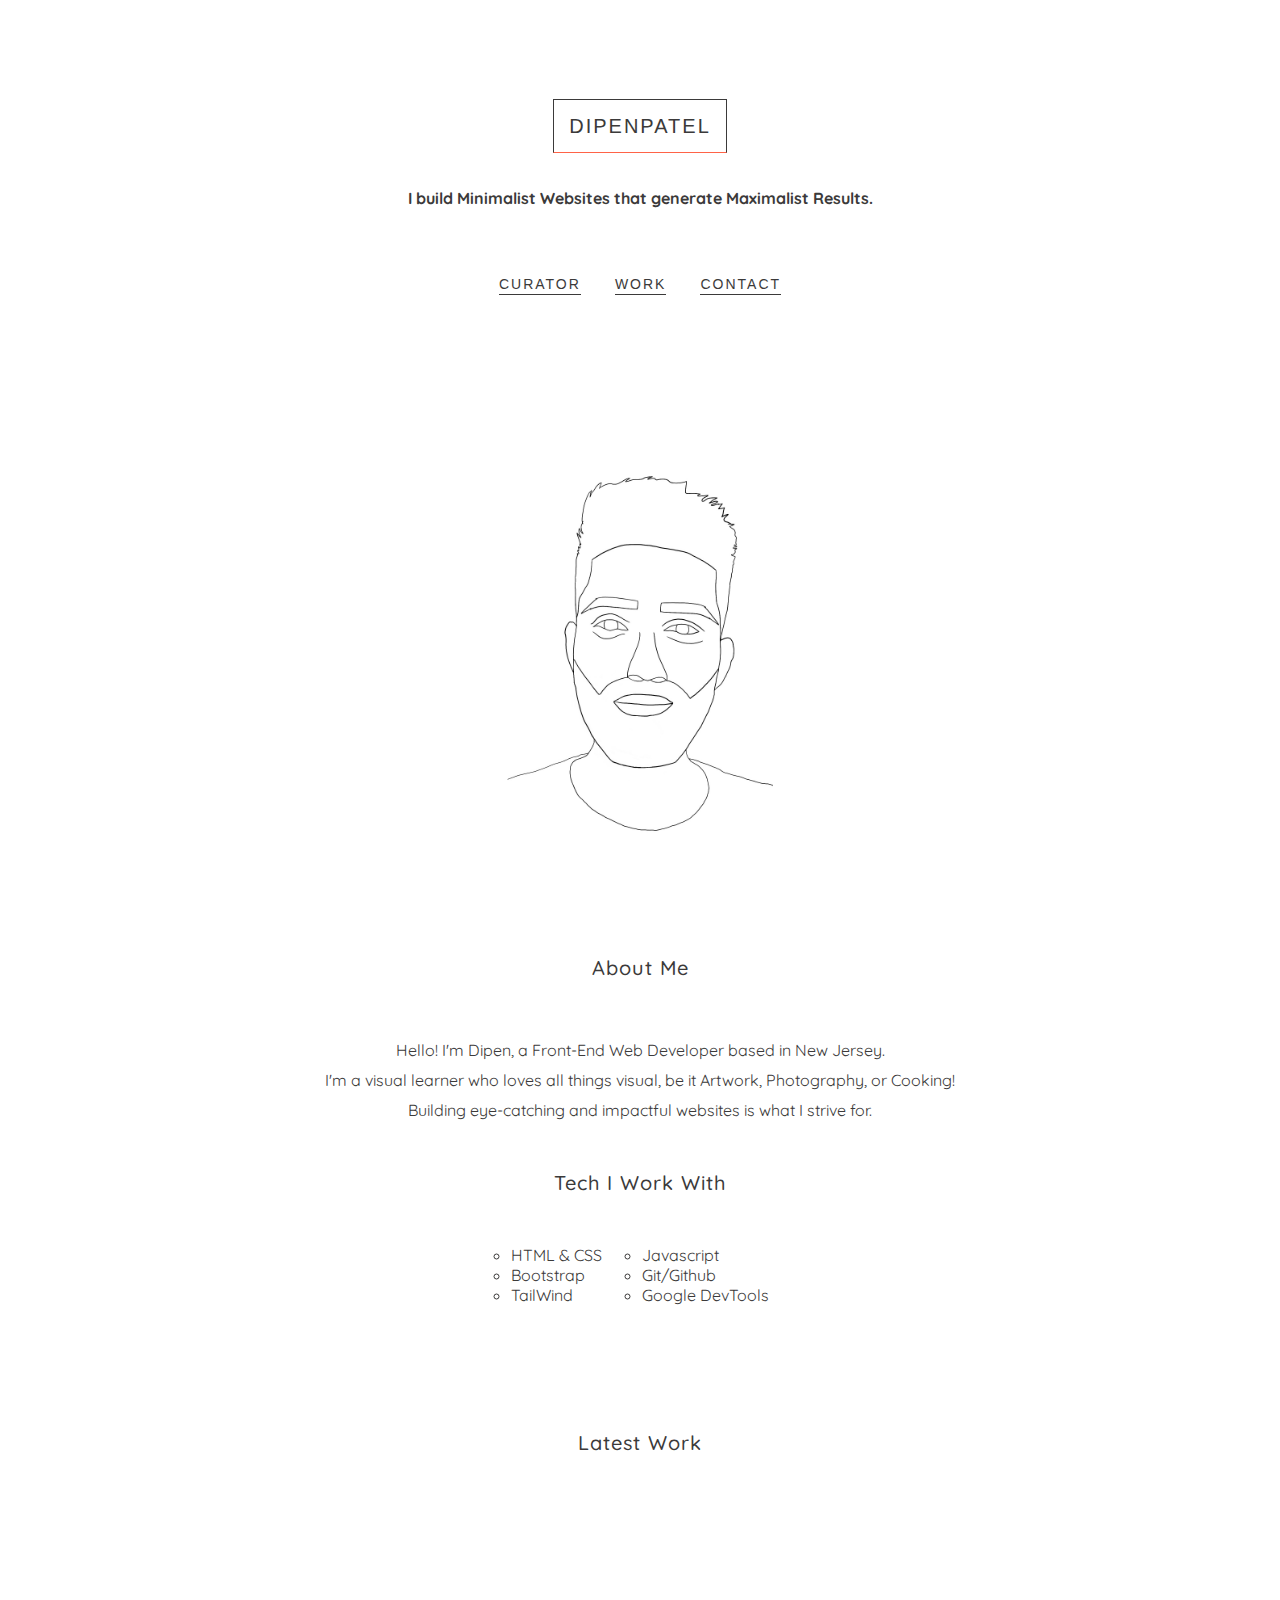
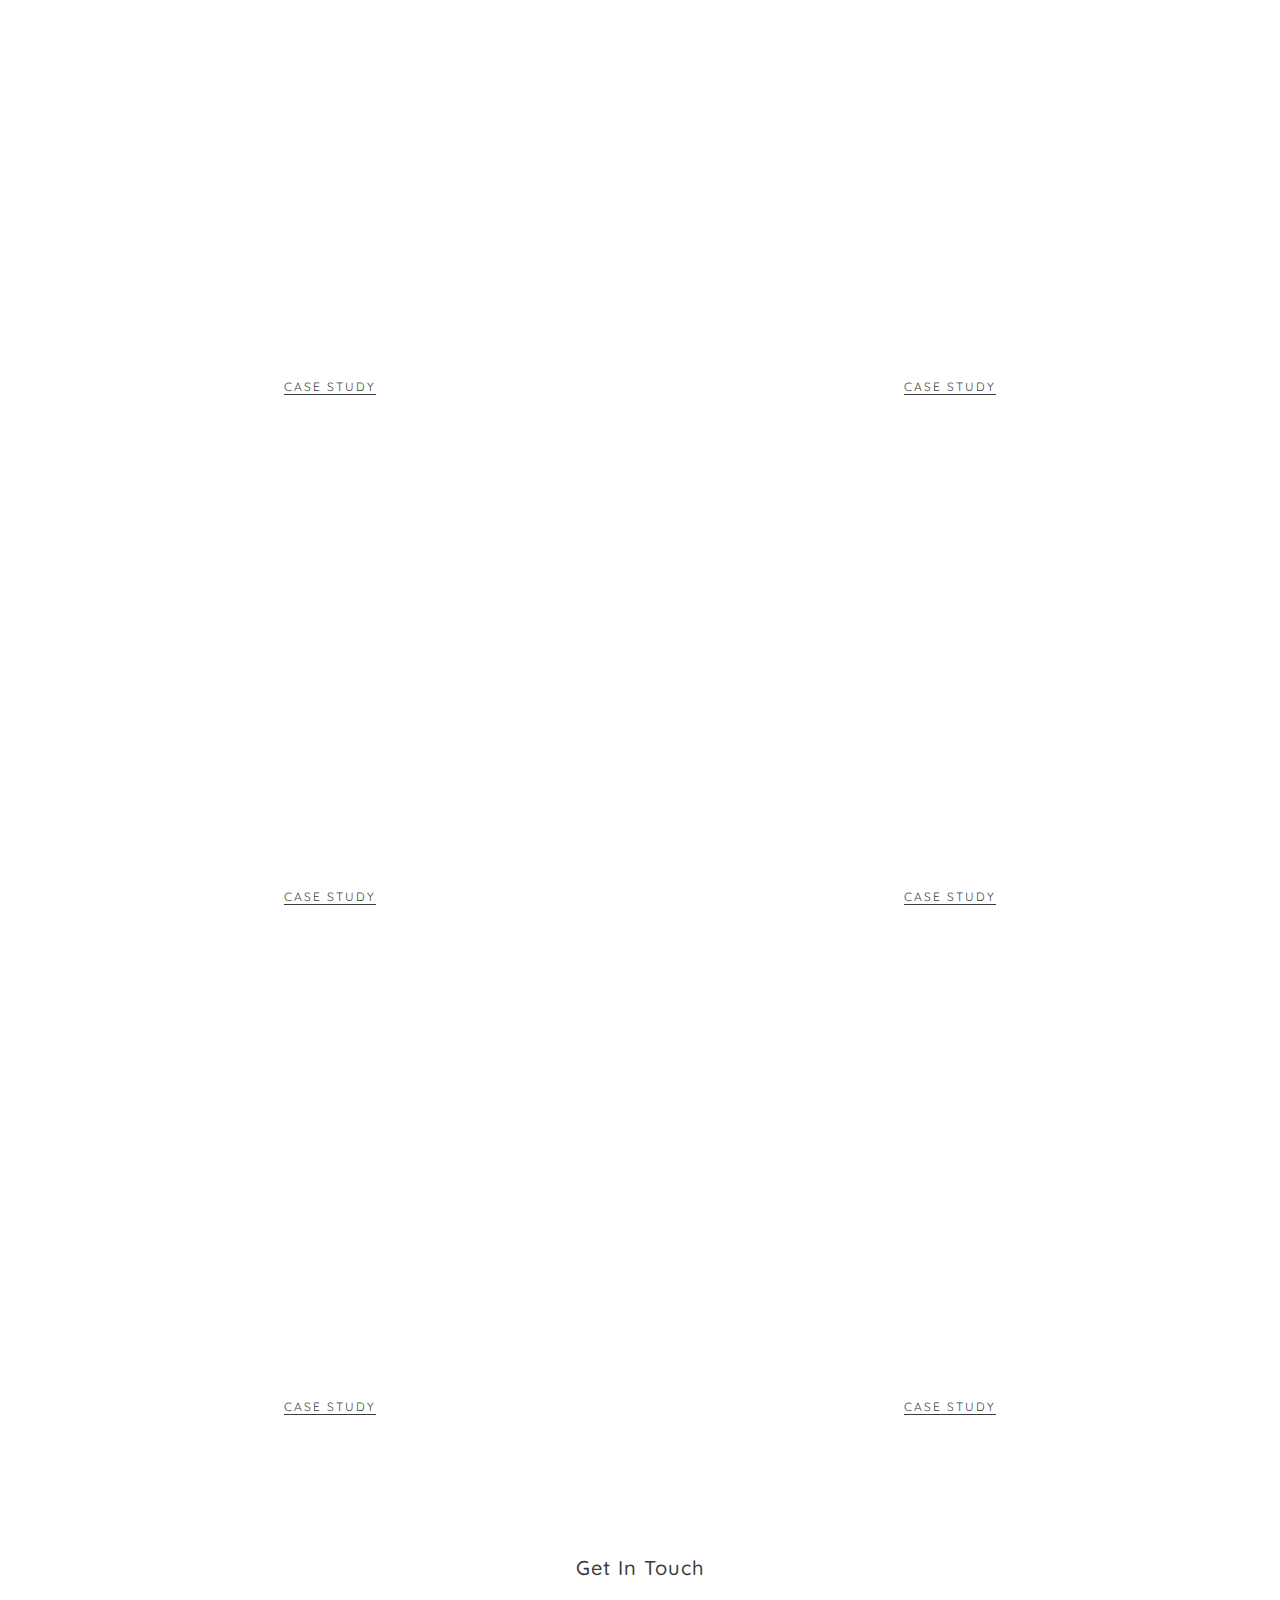
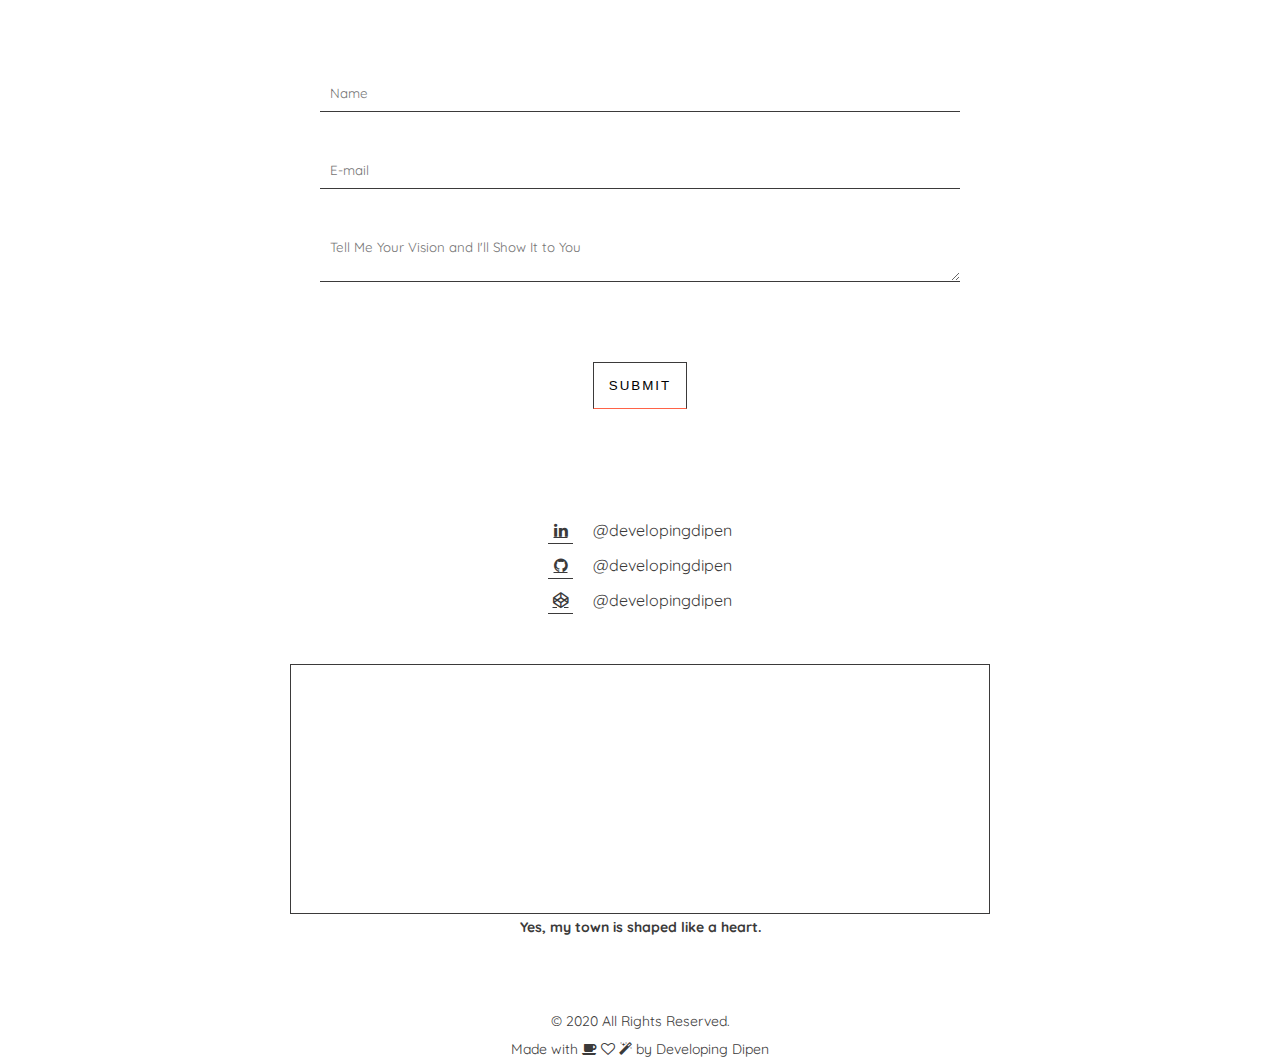
<file: index.html>
<!DOCTYPE html>
<html lang="en">
<head>
    <meta charset="UTF-8">
    <meta name="viewport" content="width=device-width, initial-scale=1.0">
    <meta name="theme-color" content="#fff"/>
    <title>Dipen Patel | Front-End Web Developer</title>

    <meta name="description" content="I build Minimalist Websites that generate Maximalist results."/>
    <link rel="icon" href="Images/DP_Favicon.png">
    <link rel="apple-touch-icon" href="Images/DP_Favicon.png">
    <link rel="manifest" href="manifest.webmanifest">

    <link rel="stylesheet" href="style.css">
    <link rel="stylesheet" href="https://maxcdn.bootstrapcdn.com/font-awesome/4.7.0/css/font-awesome.min.css">

    <link rel="stylesheet" href="https://fonts.googleapis.com/css2?family=Quicksand:wght@400&display=swap">
    <link rel="stylesheet" href="https://cdnjs.cloudflare.com/ajax/libs/animate.css/4.0.0/animate.min.css"/>

  
</head>
<body class="animate__animated animate__fadeIn animate__slower">

        <header>
            <a href="index.html" class="logo">DipenPatel</a>
            <h5>I build Minimalist Websites that generate Maximalist Results.</h5>
        <br>
        </header>
        
        <nav class="main-nav">
            <a href="curator.html" class="navlink">Curator</a>
            <a href="#latest-work" class="navlink">Work</a>
            <a href="#contact" class="navlink">Contact</a>
        </nav>
        
        <section class="about" id="about">
            <div class="row">  
                <div class="column">
                    <img src="Images/Self_Portrait.jpg" alt="Picture of Developer" class="display-picture">
                </div>    
                <div class="column">
                <h4>About Me</h4>
                    <p>Hello! I'm Dipen, a Front-End Web Developer based in New Jersey.</p> 
                    <p>I'm a visual learner who loves all things visual, be it Artwork, Photography, or Cooking!</p>
                    <p>Building eye-catching and impactful websites is what I strive for.</p>
                </div>
                <div class="column">
                <h4>Tech I Work With</h4> 
                    <div class="tools-list-parent">
                        <ul class="tools-list">
                            <li>HTML & CSS</li>
                            <li>Bootstrap</li>
                            <li>TailWind</li>
                        </ul>
                        <ul class="tools-list">
                            <li>Javascript</li>
                            <li>Git/Github</li>
                            <li>Google DevTools</li>
                        </ul>
                    </div>
                </div>
            </div>
        </section>

        <section class="latest-work" id="latest-work">
            <h4>Latest Work</h4>
            <div class= "projects-flex-parent" id="projects"> 
                <div class= "project-child">
                <embed src="https://developingdipen.github.io/Liquid-State/">
                    <img src="Images/Liquid_State.jpg" class="project-tile-image" alt="">
                    <a href="case-study.html#slide-1" rel="noreferrer" class="case-study-link">Case Study</a>
                </div>
        
                <div class= "project-child">
                <embed src="https://developingdipen.github.io/The-Baking-Room/">
                    <img src="Images/The_Baking_Room.jpg" class="project-tile-image" alt="">
                    <a href="case-study.html#slide-2"  rel="noreferrer" class="case-study-link">Case Study</a>
                </div>
        
                <div class= "project-child">
                <embed src="https://developingdipen.github.io/The-Gallery/">
                    <img src="Images/The_Gallery.jpg" class="project-tile-image" alt="">
                    <a href="case-study.html#slide-3"  rel="noreferrer" class="case-study-link">Case Study</a>
                </div>
                <div class= "project-child" >
                    <embed src="https://developingdipen.github.io/SH-Medical-Billing/">
                      <img src="Images/SH_Medical_Billing.jpg" class="project-tile-image" alt="">
                      <a href="case-study.html#slide-4" rel="noreferrer" class="case-study-link">Case Study</a>
                </div>
      
                <div class= "project-child">
                    <embed src="https://developingdipen.github.io/deepak/">
                        <img src="Images/Deepaks_Darkroom.jpg" class="project-tile-image" alt="">
                        <a href="case-study.html#slide-5" rel="noreferrer" class="case-study-link">Case Study</a>
                </div> 
        
                <div class= "project-child">
                    <embed src="https://developingdipen.github.io/portfolio_website/">
                    <img src="Images/Developing_Dipen_V1.jpg" class="project-tile-image" alt="">
                    <a href="case-study.html#slide-6" rel="noreferrer" class="case-study-link">Case study</a>
                </div>
            </div> 
        </section>

        <section class="contact" id="contact">
            <h4>Get In Touch</h4>
            
            <form action="https://formspree.io/mvowvoro" method="POST" encType="multipart/form-data" class="contact-form">
                <input type="text" name="name" placeholder="Name" aria-label="name-input-area" required>
                <input type="email" name="_replyto" placeholder="E-mail" aria-label="email-input-area" required>
                <textarea name="message" placeholder="Tell Me Your Vision and I'll Show It to You" aria-label="message-text-area" required></textarea>
                <input type="hidden" name="_subject" value="Contact form submitted">
                <input type="hidden" name="_after" value="https://developingdipen.com/">
                <input type="hidden" name="_honeypot" value="">
                <input type="hidden" name="_confirmation" value="">
                <input type="submit" value="Submit">
            </form>

            <ul class="contact-list" id="contact-list">
                <li><a href="https://www.linkedin.com/in/developingdipen/" target="_blank" rel="noreferrer" aria-label="linkedin-link" class="fa fa-linkedin contact-fa-border"></a>@developingdipen</li>
                
                <li><a href="https://github.com/developingdipen" target="_blank" rel="noreferrer" aria-label="github-link" class="fa fa-github contact-fa-border"></a>@developingdipen</li>

                <li><a href="https://codepen.io/developingdipen" target="_blank" rel="noreferrer" aria-label="codepen-link"  class=" fa fa-codepen contact-fa-border"></a>@developingdipen</li>
            </ul>

            <div class="map" id="map">
                <iframe src="https://www.google.com/maps/embed?pb=!1m14!1m8!1m3!1d12071.507056844244!2d-74.1081841!3d40.8526294!3m2!1i1024!2i768!4f13.1!3m3!1m2!1s0x89c2f92736afbcd3%3A0x74b855cf619d71e1!2sWallington%2C%20NJ!5e0!3m2!1sen!2sus!4v1592330020042!5m2!1sen!2sus" frameborder="1" style="border:1px solid rgb(59, 58, 58);" allowfullscreen="" aria-hidden="false" tabindex="0" title="Location Map"></iframe>
                <h6>Yes, my town is shaped like a heart.</h6>
            </div>

        </section>


        <footer class="footer">
            <p>&copy; 2020 All Rights Reserved.</p>
            <p>Made with
                <i class="fa fa-coffee"></i>
                <i class="fa fa-heart-o"></i> 
                <i class="fa fa-magic"></i>  
                by <a href="https://developingdipen.com/" target="_blank" rel="noreferrer" aria-label="Website Developer's Link">Developing Dipen</a></p>
        </footer>

    
    
        <script type="text/javascript" src="script.js"></script>
</body>
</html>
</file>
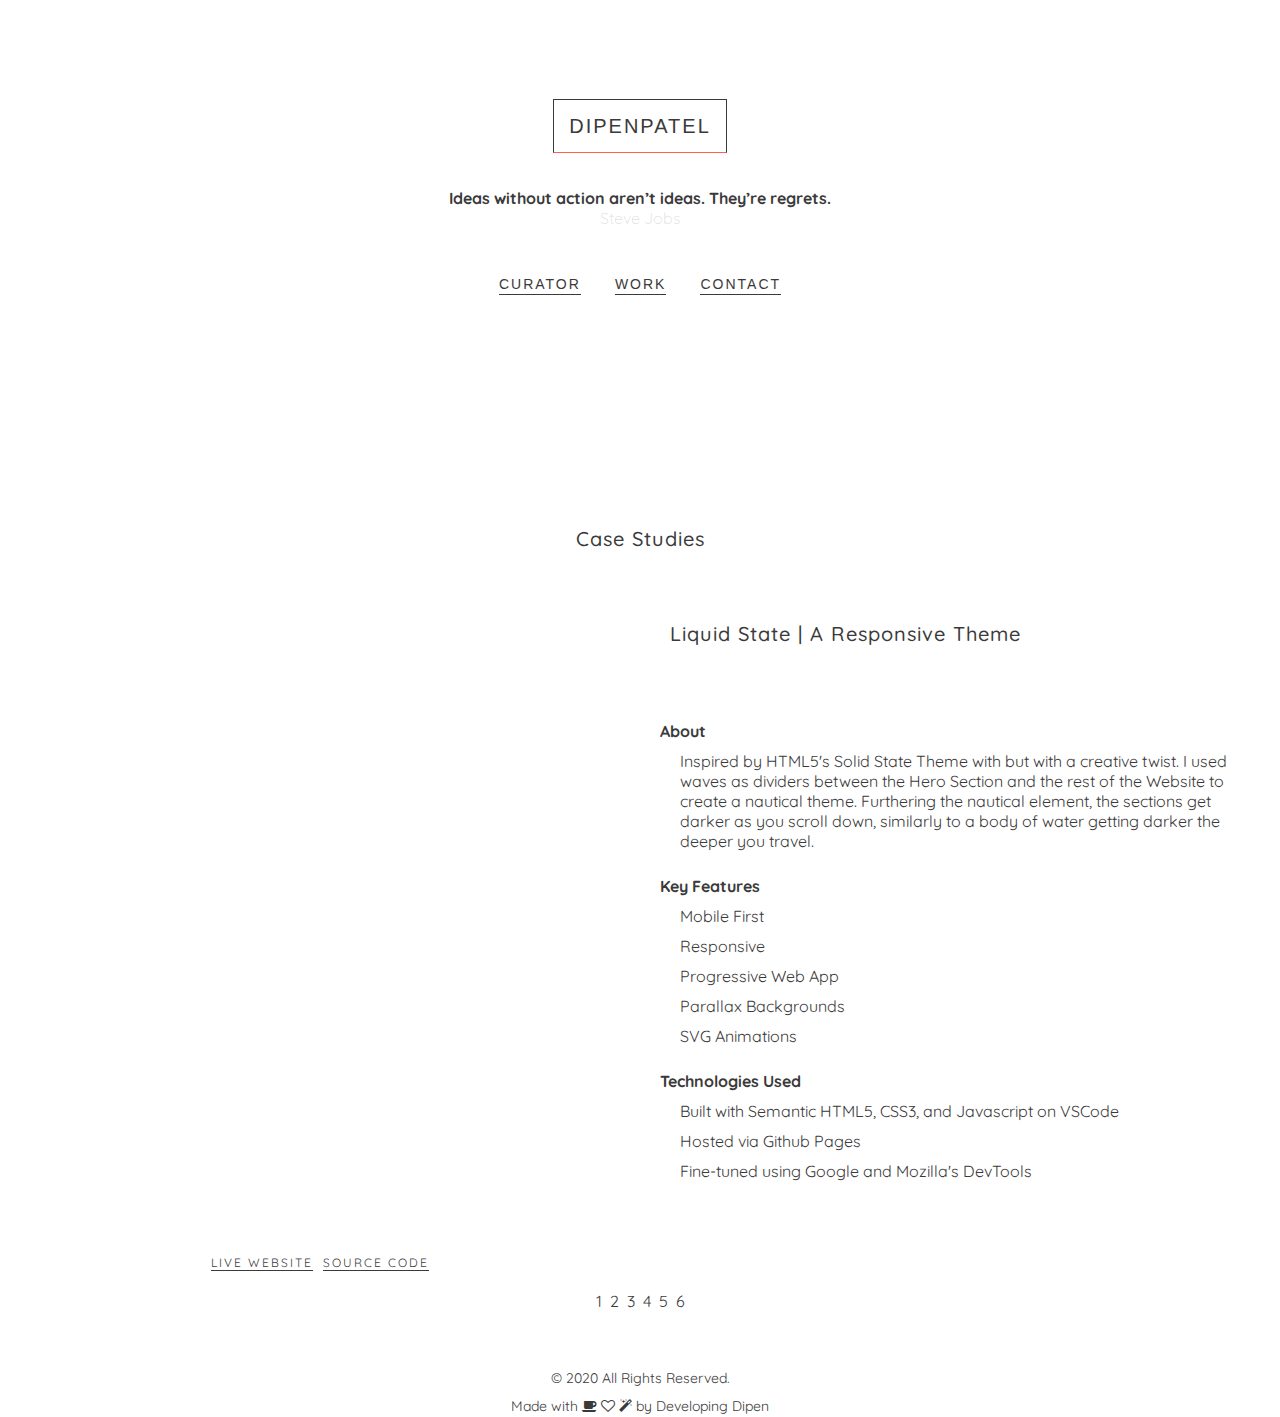
<file: case-study.html>
<!DOCTYPE html>
<html lang="en">
<head>
    <meta charset="UTF-8">
    <meta name="viewport" content="width=device-width, initial-scale=1.0">
    <meta name="theme-color" content="#fff"/>
    <title>Dipen Patel | Case Studies</title>

    <meta name="description" content="I build Minimalist Websites that generate Maximalist results."/>
    <link rel="icon" href="Images/DP_Favicon.png">
    <link rel="apple-touch-icon" href="Images/DP_Favicon.png">

    <link rel="stylesheet" href="style.css">
    <link rel="stylesheet" href="https://maxcdn.bootstrapcdn.com/font-awesome/4.7.0/css/font-awesome.min.css">

    <link rel="stylesheet" href="https://fonts.googleapis.com/css2?family=Quicksand:wght@400&display=swap">
    <link rel="stylesheet" href="https://cdnjs.cloudflare.com/ajax/libs/animate.css/4.0.0/animate.min.css"/>

  
</head>
<body>

    <header>
        <a href="index.html" class="logo">DipenPatel</a>
        <h5 class="animate__animated animate__fadeIn animate__slower">Ideas without action aren’t ideas. They’re regrets.</h5>
        <span class="hidden-citation animate__animated animate__fadeIn animate__slower animate__delay-2s">Steve Jobs</span>
    </header>
    
    <nav class="main-nav">
        <a href="curator.html" class="navlink">Curator</a>
        <a href="index.html#latest-work" class="navlink">Work</a>
        <a href="index.html#contact" class="navlink">Contact</a>
    </nav>

    <div class="animation-wrapper animate__animated animate__fadeIn animate__slower">
        <section class="case-study">
            <h4 class="case-h4">Case Studies</h4>

            <div class= "slider" id="slider"> 

                <div class="slide" id="slide-1">
                    <div class= "slide-child" id="liquid-state">
                        <embed src="https://developingdipen.github.io/Liquid-State/">
                            <img src="Images/Liquid_State.jpg" class="project-tile-image" alt="">
                        <a href="https://developingdipen.github.io/Liquid-State/" target="_blank" rel="noreferrer" class="live-project-link">Live Website</a>
                        <a href="https://github.com/developingdipen/Liquid-State" target="_blank" rel="noreferrer" class="code-repo-link">Source Code</a>
                    </div>
                    <div class= "slide-child written-case-study">
                        <h4>Liquid State | A Responsive Theme</h4>
                        
                        <h5>About</h5>
                            <p>Inspired by HTML5's Solid State Theme with but with a creative twist. I used waves as dividers between the Hero Section and the rest of the Website to create a nautical theme. Furthering the nautical element, the sections get darker as you scroll down, similarly to a body of water getting darker the deeper you travel. </p>
                        <h5>Key Features</h5>
                            <p>Mobile First</p>
                            <p>Responsive</p>
                            <p>Progressive Web App</p>
                            <p>Parallax Backgrounds</p>
                            <p>SVG Animations</p>
                        <h5>Technologies Used</h5>
                            <p>Built with Semantic HTML5, CSS3, and Javascript on VSCode</p>
                            <p>Hosted via Github Pages</p>
                            <p>Fine-tuned using Google and Mozilla's DevTools</p>
                    </div>
                </div>
                <div class="slide" id="slide-2">
                    <div class= "slide-child" id="the-baking-room">
                    <embed src="https://developingdipen.github.io/The-Baking-Room/">
                        <img src="Images/The_Baking_Room.jpg" class="project-tile-image" alt="">
                        <a href="https://developingdipen.github.io/The-Baking-Room/" target="_blank" rel="noreferrer" class="live-project-link">Live Website</a>
                        <a href="https://github.com/developingdipen/The-Baking-Room" target="_blank" rel="noreferrer" class="code-repo-link">Source Code</a>
                    </div>
                    <div class= "slide-child written-case-study">
                        <h4>The Baking Room | A Buisness Website</h4>
                        <h5>About</h5>
                            <p>Inspired by Pixelgrade's Rosa Restaurant Theme. On onload, the Hero content fades in through the baking flour cloud GIF used as the background. The navbar fades in and out on scroll to create a less intrusive experience.</p>
                        <h5>Key Features</h5>
                            <p>Mobile First</p>
                            <p>Responsive</p>
                            <p>Progressive Web App</p>
                            <p>Video and Parallax Backgrounds</p>
                            <p>CSS Animations</p>
                        <h5>Technologies Used</h5>
                            <p>Built with Semantic HTML5, CSS3, and Javascript on VSCode</p>
                            <p>Hosted via Github Pages</p>
                            <p>Fine-tuned using Google and Mozilla's DevTools</p>
                            <p>Integrated Google Maps API</p>
                    </div>
                </div>
                <div class="slide" id="slide-3">
                    <div class= "slide-child" id="the-gallery">
                    <embed src="https://developingdipen.github.io/The-Gallery/">
                        <img src="Images/The_Gallery.jpg" class="project-tile-image" alt="">
                        <a href="https://developingdipen.github.io/The-Gallery/" target="_blank" rel="noreferrer" class="live-project-link">Live Website</a>
                        <a href="https://github.com/developingdipen/The-Gallery" target="_blank" rel="noreferrer" class="code-repo-link">Source Code</a>
                    </div>
                    <div class= "slide-child written-case-study">
                        <h4>The Gallery | A Photography Website</h4>
                    
                        <h5>About</h5>
                            <p>Inspired by Sean Halpin's use of Vector Graphics in his website. I sourced my Vector Graphics and recolored them to fit the overall theme and color pallete of the website. The idea was to build a full screen photo layout for an immerive experience.</p>
                        <h5>Key Features</h5>
                            <p>Desktop First</p>
                            <p>Responsive</p>
                            <p>Progressive Web App</p>
                            <p>CSS Animations</p>
                            <p>Customized Vector Graphics</p>
                        <h5>Technologies Used</h5>
                            <p>Built with Semantic HTML5, CSS3, and Javascript on VSCode</p>
                            <p>Hosted via Github Pages</p>
                            <p>Fine-tuned using Google and Mozilla's DevTools</p>
                    </div>
                </div>
                <div class="slide" id="slide-4">
                    <div class= "slide-child" id="sh-medical-billing">
                        <embed src="https://developingdipen.github.io/SH-Medical-Billing/">
                            <img src="Images/SH_Medical_Billing.jpg" class="project-tile-image" alt="">
                        <a href="https://developingdipen.github.io/SH-Medical-Billing/" target="_blank" rel="noreferrer" class="live-project-link">Live Website</a>
                        <a href="https://github.com/developingdipen/SH-Medical-Billing" target="_blank" rel="noreferrer" class="code-repo-link">Source Code</a>
                    </div>
                    <div class= "slide-child written-case-study">
                        <h4>SH Medical Billing | A Buisness Website</h4>
                        
                        <h5>About</h5>
                            <p>A revamped website for a local buisness. The color pallete is derivative of the commonly used colors in the Healthcare Industry. The round fonts and borders on images are used with smooth transitions to create a more calming experience.</p>
                        <h5>Key Features</h5>
                            <p>Desktop First</p>
                            <p>Responsive</p>
                            <p>Sticky Navigation</p>
                            <p>CSS Animations</p>
                        <h5>Technologies Used</h5>
                            <p>Built with Semantic HTML5, CSS3, and Javascript on VSCode</p>
                            <p>Hosted via Github Pages</p>
                            <p>Fine-tuned using Google and Mozilla's DevTools</p>
                    </div>
                </div>
                <div class="slide" id="slide-5">
                    <div class= "slide-child" id="deepak">
                    <embed src="https://developingdipen.github.io/deepak/">
                        <img src="Images/Deepaks_Darkroom.jpg" class="project-tile-image" alt="">
                        <a href="https://developingdipen.github.io/deepak/" target="_blank" rel="noreferrer" class="live-project-link">Live Website</a>
                        <a href="https://github.com/developingdipen/deepak" target="_blank" rel="noreferrer" class="code-repo-link">Source Code</a>
                    </div> 
                    <div class= "slide-child written-case-study">
                        <h4>Deepak's Darkoom | A Photography Website</h4>
                        
                        <h5>About</h5>
                            <p>A minamalist website with a dark theme. The inspiration is derived from a Photographic Darkroom in which film photographs are developed.</p>
                            <p>Still Under construction, waiting for client's Photographs.</p>
                        <h5>Key Features</h5>
                            <p>Desktop First</p>
                            <p>Responsive</p>
                            <p>CSS Animations</p>
                        <h5>Technologies Used</h5>
                            <p>Built with Semantic HTML5, CSS3, and Javascript on VSCode</p>
                            <p>Hosted via Github Pages</p>
                            <p>Fine-tuned using Google and Mozilla's DevTools</p>
                    </div>
                </div>
                <div class="slide" id="slide-6">
                    <div class= "slide-child" id="portfolio-website">
                        <embed src="https://developingdipen.github.io/portfolio_website/">
                            <img src="Images/Developing_Dipen_V1.jpg" class="project-tile-image" alt="">
                        <a href="https://developingdipen.github.io/portfolio_website/" target="_blank" rel="noreferrer" class="live-project-link">Live Website</a>
                        <a href="https://github.com/developingdipen/portfolio_website" target="_blank" rel="noreferrer" class="code-repo-link">Source Code</a>
                    </div>
                    <div class= "slide-child written-case-study">
                        <h4>DevelopingDipen.com v1| A Portfolio Website</h4>
                        
                        <h5>About</h5>
                            <p>The very first Portfolio I created to host my projects during the early stages of my Web Development journey. Inspired by a Wordpress Theme, I felt it was wrong to be learning Web Developlent and not have built my own Portfolio Website so this iteration was concieved.</p>
                        <h5>Key Features</h5>
                            <p>Desktop First</p>
                            <p>Responsive</p>
                            <p>Parallax Background</p>
                            <p>CSS Animations</p>
                            <p>Embedded Live Projects</p>
                        <h5>Technologies Used</h5>
                            <p>Built with Semantic HTML5, CSS3, and Javascript on VSCode</p>
                            <p>Hosted via Github Pages</p>
                            <p>Fine-tuned using Google and Mozilla's DevTools</p>
                    </div>
                </div>
            </div> 

            <nav class="slide-nav">
                <a href="#slide-1">1</a>
                <a href="#slide-2">2</a>
                <a href="#slide-3">3</a>
                <a href="#slide-4">4</a>
                <a href="#slide-5">5</a>
                <a href="#slide-6">6</a>
            </nav>
        </section>
    </div>

    <footer class="footer">
        <p>&copy; 2020 All Rights Reserved.</p>
        <p>Made with
            <i class="fa fa-coffee"></i>
            <i class="fa fa-heart-o"></i> 
            <i class="fa fa-magic"></i>  
            by <a href="https://developingdipen.com/" target="_blank" rel="noreferrer" aria-label="Website Developer's Link">Developing Dipen</a></p>
    </footer>



    <script type="text/javascript" src="script.js"></script>
</body>
</html>
</file>
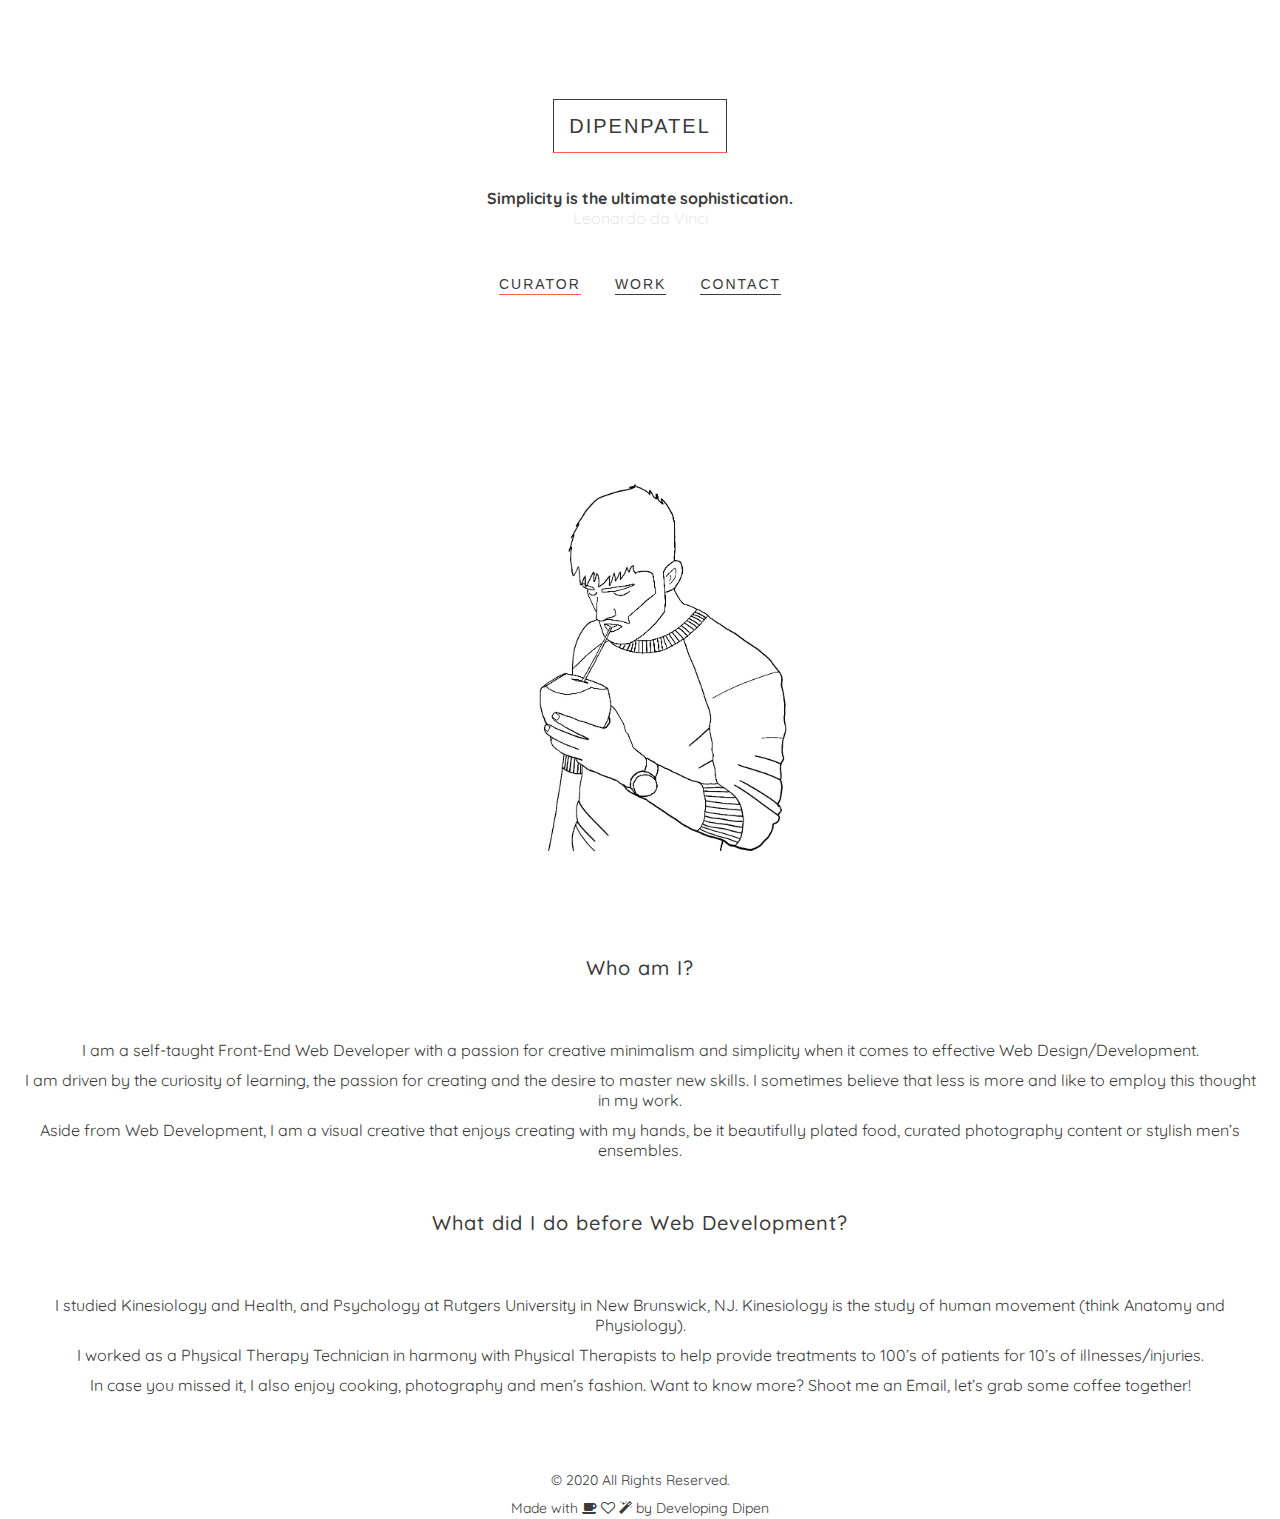
<file: curator.html>
<!DOCTYPE html>
<html lang="en">
<head>
    <meta charset="UTF-8">
    <meta name="viewport" content="width=device-width, initial-scale=1.0">
    <meta name="theme-color" content="#fff"/>
    <title>Dipen Patel | Curator</title>

    <meta name="description" content="I build Minimalist Websites that generate Maximalist results."/>
    <link rel="icon" href="Images/DP_Favicon.png">
    <link rel="apple-touch-icon" href="Images/DP_Favicon.png">

    <link rel="stylesheet" href="style.css">
    <link rel="stylesheet" href="https://maxcdn.bootstrapcdn.com/font-awesome/4.7.0/css/font-awesome.min.css">
  
    <link rel="stylesheet" href="https://fonts.googleapis.com/css2?family=Quicksand:wght@400&display=swap">
    <link rel="stylesheet" href="https://cdnjs.cloudflare.com/ajax/libs/animate.css/4.0.0/animate.min.css"/>

</head>
<body>

    <header>
        <a href="index.html">DipenPatel</a>
        <h5 class="animate__animated animate__fadeIn animate__slower">Simplicity is the ultimate sophistication.</h5>
        <span class="hidden-citation animate__animated animate__fadeIn animate__slower animate__delay-2s">Leonardo da Vinci</span>
    </header>

    <nav class="main-nav">
        <a href="curator.html" class="navlink" style="border-bottom: 1px solid tomato;">Curator</a>
        <a href="index.html#latest-work" class="navlink">Work</a>
        <a href="index.html#contact" class="navlink">Contact</a>
    </nav>

    <div class="animation-wrapper animate__animated animate__fadeIn animate__slower">

        <section class="summary">
            
        </section>

        <section class="about" id="about">
            <div class="row">  
                <div class="column">
                    <img src="Images/Hydration.jpg" alt="Picture of Developer" class="display-picture-2">
                </div>    
                <div class="column">
                <h4>Who am I?</h4>
                    <p>I am a self-taught Front-End Web Developer with a passion for creative minimalism and simplicity when it comes to effective Web Design/Development.</p> 
                    <p>I am driven by the curiosity of learning, the passion for creating and the desire to master new skills. I sometimes believe that less is more and like to employ this thought in my work.</p>
                    <p>Aside from Web Development, I am a visual creative that enjoys creating with my hands, be it beautifully plated food, curated photography content or stylish men’s ensembles.</p>
                </div>
                <div class="column">
                <h4>What did I do before Web Development?</h4> 
                    <p>I studied Kinesiology and Health, and Psychology at Rutgers University in New Brunswick, NJ. Kinesiology is the study of human movement (think Anatomy and Physiology).</p>  
                    <p>I worked as a Physical Therapy Technician in harmony with Physical Therapists to help provide treatments to 100’s of patients for 10’s of illnesses/injuries.</p>
                    <p>In case you missed it, I also enjoy cooking, photography and men’s fashion. Want to know more? Shoot me an Email, let’s grab some coffee together!</p>
                </div>
            </div>
        </section>
    </div>

    <footer class="footer">
        <p>&copy; 2020 All Rights Reserved.</p>
        <p>Made with
            <i class="fa fa-coffee"></i>
            <i class="fa fa-heart-o"></i> 
            <i class="fa fa-magic"></i>  
            by<a href="https://developingdipen.com/" target="_blank" rel="noreferrer" aria-label="Website Developer's Link"> Developing Dipen</a></p>
    </footer>



    
    <script type="text/javascript" src="script.js"></script>
</body>
</html>
</file>
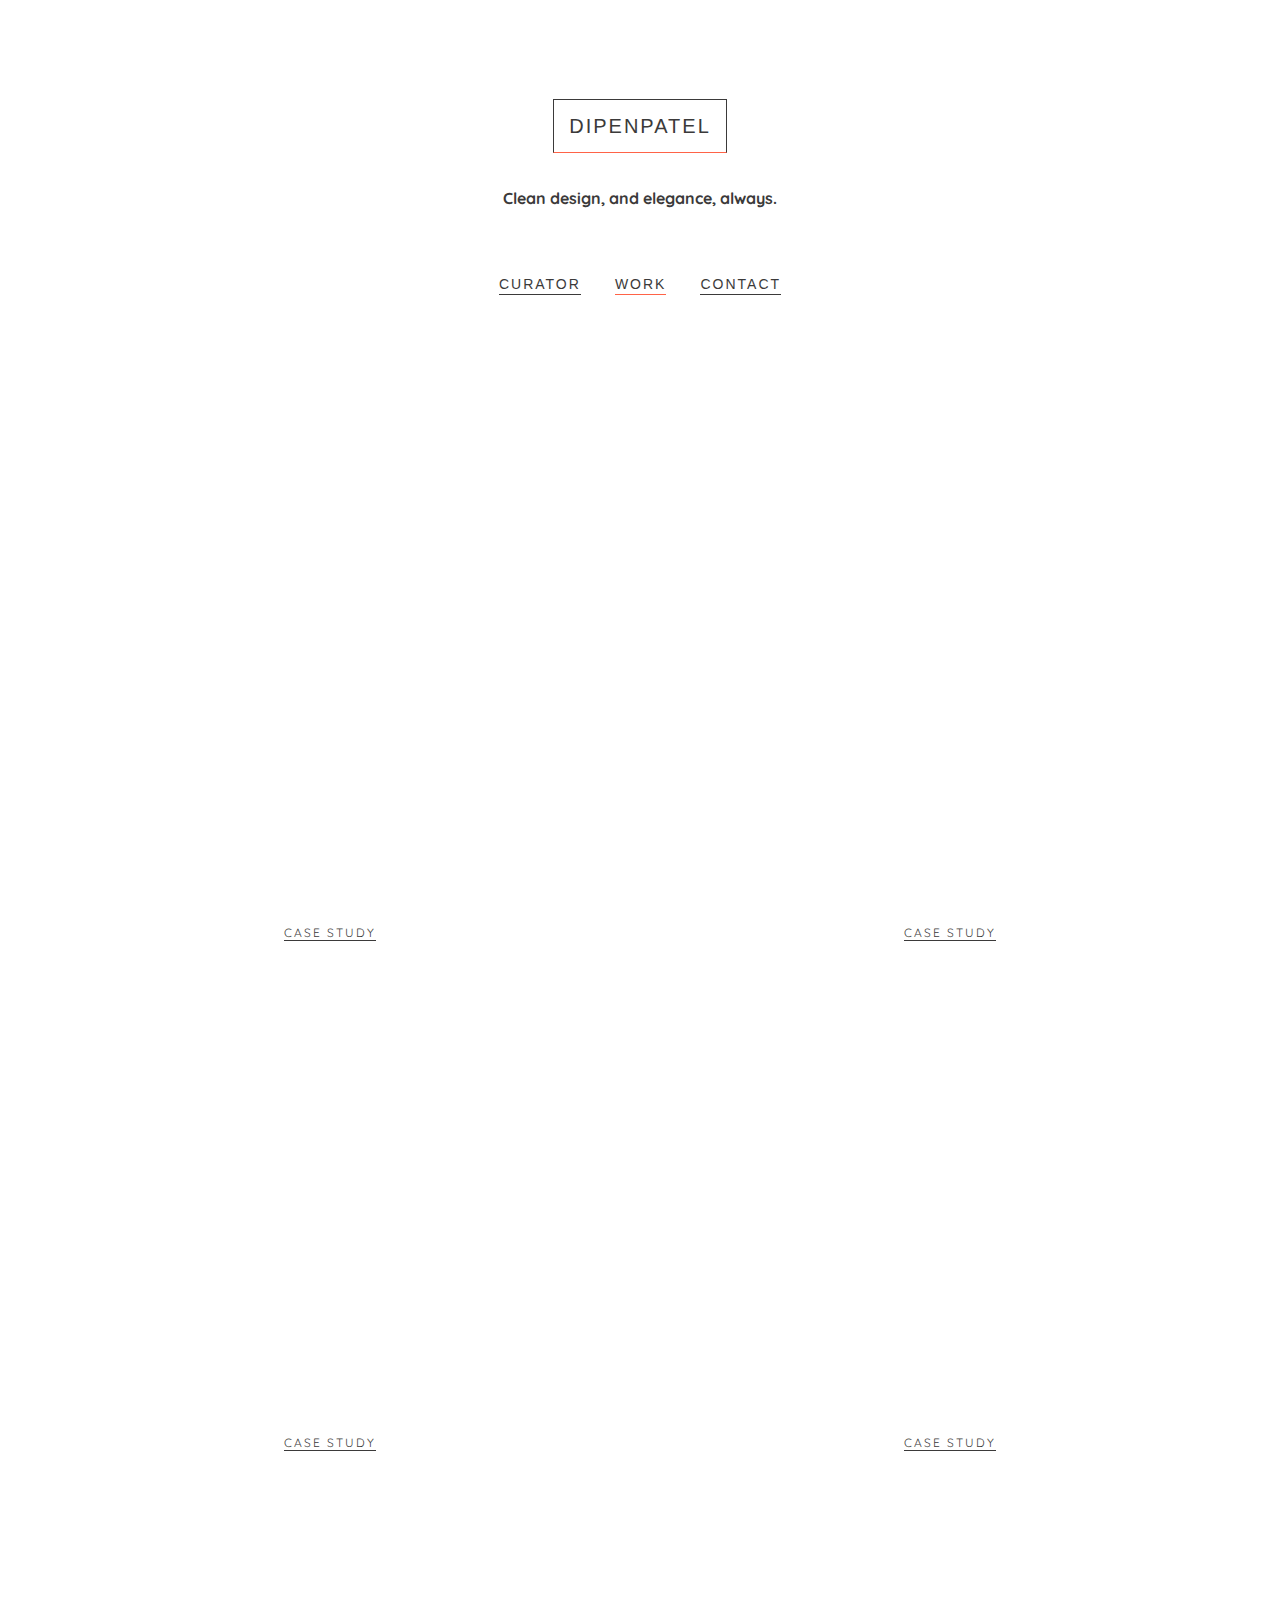
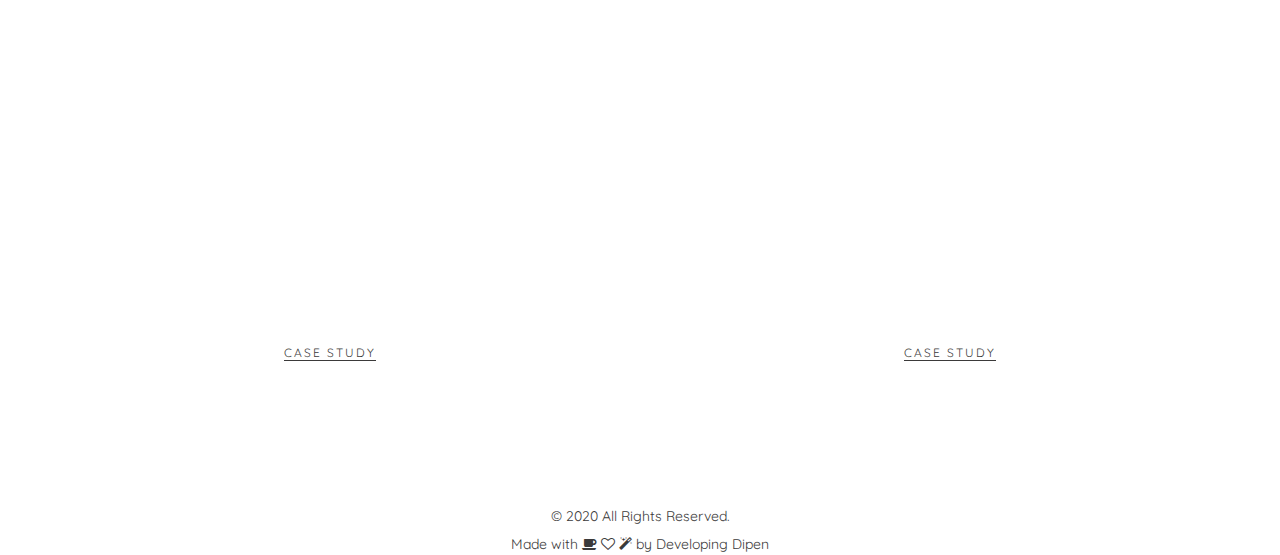
<file: work.html>
<!DOCTYPE html>
<html lang="en">
<head>
    <meta charset="UTF-8">
    <meta name="viewport" content="width=device-width, initial-scale=1.0">
    <meta name="theme-color" content="#fff"/>
    <title>DIPENPATEL | Work</title>

    <meta name="description" content="I build Minimalist Websites that generate Maximalist results."/>
    <link rel="icon" href="Images/DP_Favicon.png">
    <link rel="apple-touch-icon" href="Images/DP_Favicon.png">

    <link rel="stylesheet" href="style.css">
    <link rel="stylesheet" href="https://maxcdn.bootstrapcdn.com/font-awesome/4.7.0/css/font-awesome.min.css">
    
    <link rel="stylesheet" href="https://fonts.googleapis.com/css2?family=Quicksand:wght@400&display=swap">
    <link rel="stylesheet" href="https://cdnjs.cloudflare.com/ajax/libs/animate.css/4.0.0/animate.min.css"/>

</head>
<body>

    <header>
        <a href="index.html">DipenPatel</a>
        <h5 class="animate__animated animate__fadeIn animate__slower">Clean design, and elegance, always.</h5>
        <br>
    </header>
    
    <nav class="main-nav">
        <a href="curator.html" class="navlink">Curator</a>
        <a href="work.html" class="navlink" style="border-bottom: 1px solid tomato;">Work</a>
        <a href="index.html#contact" class="navlink">Contact</a>
    </nav>


    <div class="animation-wrapper animate__animated animate__fadeIn animate__slower">
      <div class= "projects-flex-parent" id="projects"> 

        <div class= "project-child">
          <embed src="https://developingdipen.github.io/Liquid-State/">
            <img src="Images/Liquid_State.jpg" class="project-tile-image" alt="">
            <a href="case-study.html#slide-1" rel="noreferrer" class="case-study-link">Case Study</a>
        </div>

        <div class= "project-child">
          <embed src="https://developingdipen.github.io/The-Baking-Room/">
            <img src="Images/The_Baking_Room.jpg" class="project-tile-image" alt="">
            <a href="case-study.html#slide-2" rel="noreferrer" class="case-study-link">Case Study</a>
        </div>

        <div class= "project-child">
          <embed src="https://developingdipen.github.io/The-Gallery/">
            <img src="Images/The_Gallery.jpg" class="project-tile-image" alt="">
            <a href="case-study.html#slide-3" rel="noreferrer" class="case-study-link">Case Study</a>
        </div>

        <div class= "project-child" >
              <embed src="https://developingdipen.github.io/SH-Medical-Billing/">
                <img src="Images/SH_Medical_Billing.jpg" class="project-tile-image" alt="">
                <a href="case-study.html#slide-4" rel="noreferrer" class="case-study-link">Case Study</a>
        </div>

        <div class= "project-child">
            <embed src="https://developingdipen.github.io/deepak/">
              <img src="Images/Deepaks_Darkroom.jpg" class="project-tile-image" alt="">
              <a href="case-study.html#slide-5" rel="noreferrer" class="case-study-link">Case Study</a>
        </div> 

        <div class= "project-child">
          <embed src="https://developingdipen.github.io/portfolio_website/">
            <img src="Images/Developing_Dipen_V1.jpg" class="project-tile-image" alt="">
            <a href="case-study.html#slide-6" rel="noreferrer" class="case-study-link">Case study</a>
        </div>

      </div> 
    </div>

    <footer class="footer">
        <p>&copy; 2020 All Rights Reserved.</p>
        <p>Made with
            <i class="fa fa-coffee"></i>
            <i class="fa fa-heart-o"></i> 
            <i class="fa fa-magic"></i>  
            by <a href="https://developingdipen.com/" target="_blank" rel="noreferrer" aria-label="Website Developer's Link">Developing Dipen</a></p>
    </footer>


  
    <script type="text/javascript" src="script.js"></script>

</body>
</html>
</file>
<file: style.css>
body { margin: 0;} 
body * {box-sizing: border-box;}

html, body {
 height:100%;
 width: 100%;
 padding:0;
 margin:0;
 scroll-behavior: smooth;
 font-family: 'Quicksand', sans-serif;
 color: var(--primary-color);
 text-align: center;
}

/* /// Table of Contents /// */

    /* 1. Global Styles */
    /* 2. Typography */
    /* 3. Header */
    /* 4. Navigation */
    /* 5. Contact */
    /* 6. Footer */
    /* 7. Curator Page */
    /* 8. Work Page */
    /* 9. Case Study Page */

/* /// Table of Contents Ends /// */


/* Global Styles Starts */
    :root{
        --primary-color:  rgb(59, 58, 58);
        --secondary-color: tomato;

        --primary-font: 'Lucida Sans', 'Lucida Sans Regular', 'Lucida Grande', 'Lucida Sans Unicode', Geneva, Verdana, sans-serif;
        --secondary-font: 'Quicksand', sans-serif;
    }

    * {
        margin:0;
        padding: 0;
    }

    ::selection {
        background: rgb(252, 186, 174);
    }

    a:focus,
    button:focus,
    input:focus,
    textarea:focus {
        outline: 2px solid var(--secondary-color);
    }

  .project-tile-image{
      width: 100%;
  }

  embed{
      display: none;
  }
  @media (min-width: 430px) {

    .project-tile-image{
        display: none;
    }

    embed{
        display: block;
    }
}
/* Global Styles Ends */


/* Typography Starts */

    h4{
        font-family: var(--secondary-font);
        display: inline-block;
        font-size: 20px;
        font-weight: 500;
        letter-spacing: 1px;
        padding: 0px 10px;
        margin-bottom: 50px;
    }
    .latest-work h4{
        margin-bottom: 0px;
        margin-top: 75px;
    }
    
    .contact h4{
        padding-top: 20px;
        margin-bottom: 25px;
    }

    .case-h4{
        margin-top: 75px 
    }

    h5{
        font-family: var(--secondary-font);
        font-size: 16px;
        margin-top: 50px;
    }

    .case-study h5{
        margin-top: 25px;
    }

    p{
        font-family: var(--secondary-font);
        margin: 10px 20px;
    }

    .hidden-citation{
        color: rgb(59, 58, 58, .15);
    }

    .hidden-citation:hover{
        color: rgb(59, 58, 58);
        transition: .5s;
    }

    h6{
        margin: 0px 20px;
    }


    @media (min-width: 768px) {

        h6,
        .footer p{
            font-size: 14px;
        }
    }

/* Typography Ends */


/* Header Starts */

    header {
        padding: 15px 10px;
        margin: 100px auto 30px auto;
    }

    header a{
        font-family: var(--primary-font);
        font-size: 20px;
        letter-spacing: 2px;

        color: var(--primary-color);

        text-decoration: none;
        text-transform: uppercase;
        text-align: center;


        padding: 15px 15px;
        border: 1px solid var(--primary-color);
        border-bottom: 1px solid var(--secondary-color)
    }

    header a:hover{
        border: 1px solid var(--secondary-color);
        transition: .5s;
    }

/* Header Ends */

/* Navigation Starts */

    .main-nav{
        text-align: center;
        position: fixed;
        bottom: 0%;
        background-color: white;
        width: 100%;
        padding: .5rem 0rem .5rem 0rem;
        z-index: 9999999;
    }

    .main-nav a{  
        font-family: var(--primary-font);
        color:rgb(59, 58, 58);
        font-size: 14px;
        letter-spacing: 2px;
        text-transform: uppercase;
        text-decoration: none;
        border-bottom: 1px solid var(--primary-color);
        padding: 2px 0px;
        margin-right: 30px;
    }

    .main-nav :nth-child(3){
        margin-right: 0px;
    }


    .main-nav :hover{
        border-bottom:1px solid var(--secondary-color);
        transition: .5s;
    }

    @media (min-width: 768px) {

        .main-nav{
            position: static;
            padding-top: 0;
            margin-bottom: 150px;
        }
    }

/* Navigation Ends */

/* Contact Starts */
    .contact-form,    
    .contact-list,
    .map{
        padding: 0px 10px;
        margin: 50px auto;
    }

    .contact-form{
        display: flex;
        flex-wrap: wrap; 
        width: 90%;
    }

    input,
    textarea{
        font-family: var(--secondary-font);
        border: none;
        border-bottom: 1px solid var(--primary-color);
        margin:20px;
        padding: 10px;
        background-color: transparent;
    }

    input[type=text],
    input[type=email]{
        width: 100%;
    }
    textarea{
        width: 100%;
    }

    input[type=submit]{
        font-family: var(--primary-font);
        text-transform: uppercase;
        letter-spacing: 2px;
        padding:15px 15px;
        margin: 60px auto;
        border: 1px solid var(--primary-color);
        border-bottom: 1px solid var(--secondary-color);
        cursor: pointer;
    }

    input[type=submit]:hover{
        border: 1px solid var(--secondary-color);
        transition: .5s;
    }


    .contact-list li{
        margin-bottom: 10px;
        list-style: none;
    }
    .contact .fa{
        margin-right: 20px;
        color: var(--primary-color)
    }

    .contact-fa-border{
        border-bottom: 1px solid var(--primary-color);
        width: 25px;
        height: 25px;
        padding-top: 2.5px;
    }

    .contact-fa-border:hover{
        border-bottom:1px solid var(--secondary-color);
        transition: .5s;
    }

    .map iframe{
        width: 85%;
        height: 250px; 
    }


    @media (min-width: 768px) {

        .contact-form{
            width:700px;
        }

        .map iframe{
            width: 700px;
        }
    }
    
/* Contact Ends */

/* Footer Starts */

    .footer {
        text-align: center;
        font-size: 10px;
        color: var(--primary-color);
        padding: 1rem 0rem 1rem 0rem;
        margin: 2rem 0rem;
    }

    .footer p{
        font-family: var(--secondary-font);
        padding: 0px 0px;
    }
    .footer p a {
        text-decoration: none;
        color: var(--primary-color);
        padding: 2px 0px;
    }

    .footer p a:hover{
        font-style: italic;
        border-bottom: 1px solid var(--secondary-color);
        transition: .5s;
    }

    @media (min-width: 768px) {

        .footer{
            padding-bottom: 0px;
            margin-bottom: 0px;
        }
    }
/* Footer Ends */


/* Curator Page Starts */

    .about{
        margin: 50px 0px;
    }

    .about .column{
        margin-bottom: 50px
    }

    .display-picture, .display-picture-2{
        width: auto;
        height: 300px;
        margin-bottom: 50px;
    }
    
    .display-picture-2{
        padding-left: 40px;
    }
    
    .tools-list-parent{
        display: flex;
        text-align: left;
        align-content: center;
        justify-content: center;
    }
    
    .tools-list{
        list-style-type: circle;
    }
    .tools-list-parent :nth-child(1){
        padding-right: 20px;
    }

    @media (min-width: 768px) {

        .display-picture, .display-picture-2{
            height: 400px;
        }
    }

/* Curator Page Ends */


/* Work Page Starts */

    .projects-flex-parent{
        display: flex;
        flex-wrap: wrap;
        margin: 50px 20px 100px 20px;
    }

    
    .project-child{
        width: 100%;
        padding: 20px 0px ;
    }

    .project-child embed{
        width: 100%;
        height: 70vh;
        opacity: .5;
    }

    embed:hover{
        border-bottom: 5px solid var(--secondary-color);
        opacity: 1;
        transition: .5s;
    }

    .live-project-link{
        text-decoration: none;
        color: var(--primary-color);
        font-family: var(--secondary-font);
        text-transform: uppercase;
        font-size: 12px;
        letter-spacing: 2px;
        border-bottom: 1px solid var(--primary-color);
    }

    .live-project-link:hover{
        border-bottom: 1px solid var(--secondary-color);
        transition: .5s;
    }

    @media (min-width: 768px) {

        .project-child{
            width: 50%;
            padding:20px 20px;
        } 

        .project-child embed{
            height:50vh;
        }
    }
    @media (min-width: 1440px) {

        .project-child{
            width: 33.33%;
            padding:20px 20px 0px;
        } 
    }
/* Work Page Ends */
  

/* Case Study Page Starts */

    .slider{
        scroll-snap-type: x mandatory;
        overflow-x: scroll;
        display: flex;
        scroll-behavior: smooth;

    }

    .slide {
        scroll-snap-align: start;
        min-width: 100vw;
    }

    .slide-child{
        padding: 20px 20px ;
    }

    .slide-child embed{
        width:100%;
        height:70vh;
        opacity: .5;
    }

    .slide-child embed:hover{
        border-bottom: 5px solid var(--secondary-color);
        opacity: 1;
        transition: .5s;
    }

    .case-study-link,
    .code-repo-link{
        text-decoration: none;
        color: var(--primary-color);
        font-family: var(--secondary-font);
        text-transform: uppercase;
        font-size: 12px;
        letter-spacing: 2px;
        border-bottom: 1px solid var(--primary-color);
    }
    .code-repo-link:hover,
    .case-study-link:hover{
        border-bottom: 1px solid var(--secondary-color);
        transition: .5s;
    }

    .code-repo-link{
        margin-left: 6px;
    }

    .written-case-study{
        text-align: left;
        margin: 20px;
    }

    .swipe-left-animation{
        width: 30px;
        height: 15px;
        border: 1px solid var(--primary-color);

        margin: 10px auto;
    }

    .animated-swipe-line{
        width: 10px;
        height: 10px;
    
    }

    .slide-nav a{
        text-decoration: none;
        color: var(--primary-color);
        border-bottom: 1px solid white;
        margin: 0px 2px;

    }

    .slide-nav a:hover{
        border-bottom: 1px solid var(--secondary-color);
    }


    @media (min-width: 768px) {

        .slide-child{
            width: 50%;
            padding:20px 20px;
        } 
        .slide {
            display: flex;
        }
        
        .written-case-study{
            margin: 0px;
        }
    }

/* Case Study Page Ends */
</file>
